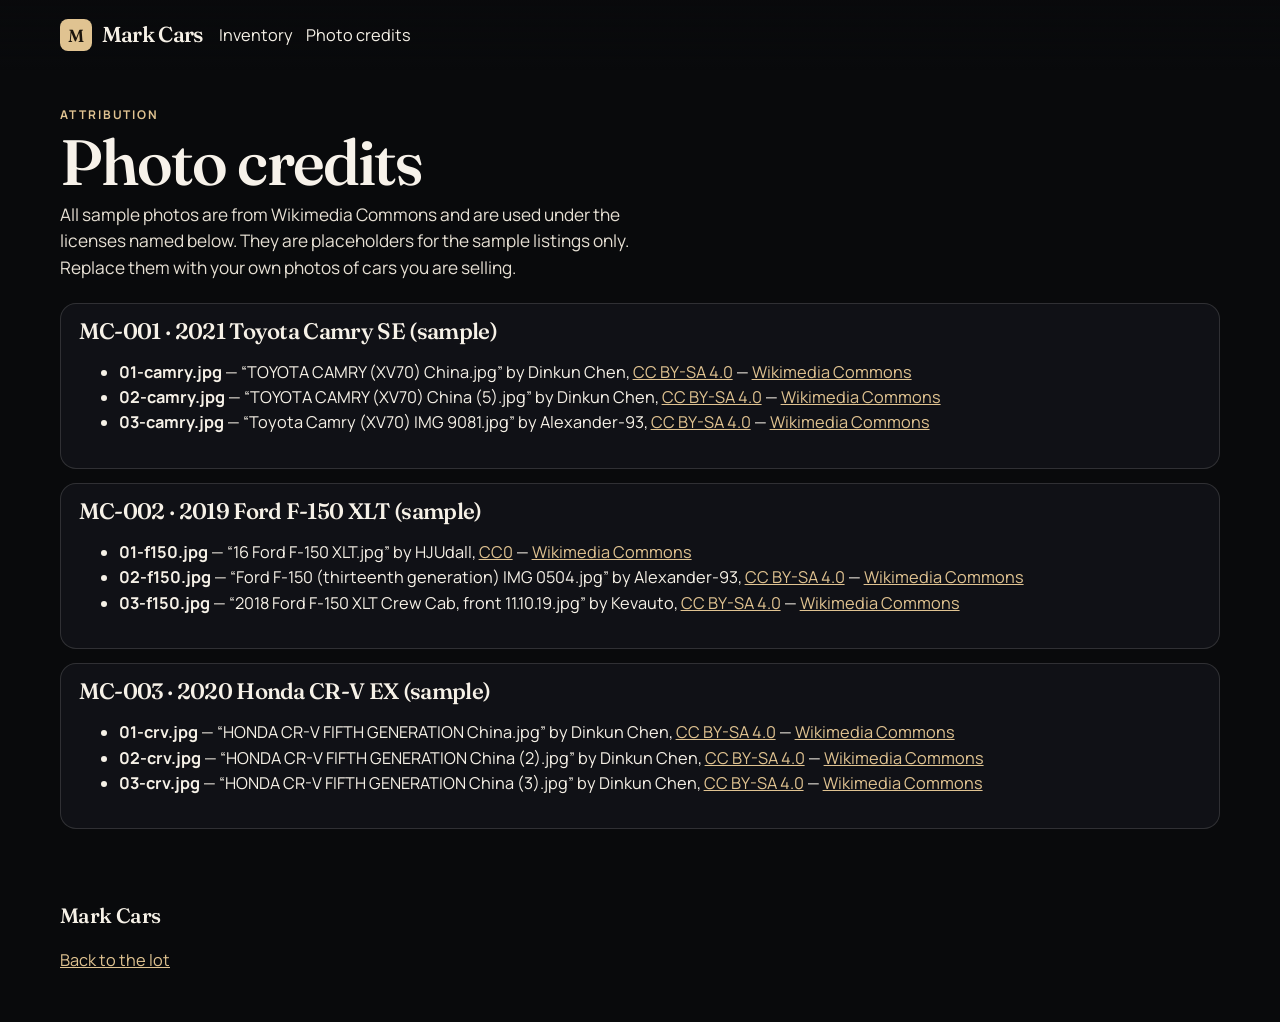
<file: credits.html>
<!DOCTYPE html>
<html lang="en">
<head>
  <meta charset="utf-8">
  <meta name="viewport" content="width=device-width, initial-scale=1">
  <title>Photo credits — Mark Cars</title>
  <meta name="description" content="Wikimedia Commons photo credits for the Mark Cars sample listings.">
  <meta name="theme-color" content="#14181d">
  <link rel="icon" href="favicon.svg" type="image/svg+xml">
  <link rel="preconnect" href="https://fonts.googleapis.com">
  <link rel="preconnect" href="https://fonts.gstatic.com" crossorigin>
  <link href="https://fonts.googleapis.com/css2?family=Fraunces:opsz,wght@9..144,560;9..144,640&family=Manrope:wght@400;500;600;700&display=swap" rel="stylesheet">
  <link rel="stylesheet" href="css/styles.css">
</head>
<body>
  <a class="skip" href="#credits">Skip to credits</a>
  <header class="site-header">
    <div class="header-inner wrap">
      <a class="logo" href="./">
        <span class="logo-mark" aria-hidden="true">M</span>
        <span class="logo-word">Mark Cars</span>
      </a>
      <nav class="nav" aria-label="Primary">
        <a href="index.html#inventory">Inventory</a>
        <a href="credits.html" aria-current="page">Photo credits</a>
      </nav>
    </div>
  </header>

  <main id="credits" class="credits">
    <div class="wrap">
      <p class="eyebrow">Attribution</p>
      <h1>Photo credits</h1>
      <p class="lede">All sample photos are from Wikimedia Commons and are used under the licenses named below. They are placeholders for the sample listings only. Replace them with your own photos of cars you are selling.</p>

      <div class="credits-list">
        <article class="credit" id="MC-001">
          <h2>MC-001 · 2021 Toyota Camry SE (sample)</h2>
          <ul>
            <li><span class="file-name">01-camry.jpg</span> — “TOYOTA CAMRY (XV70) China.jpg” by Dinkun Chen, <a href="https://creativecommons.org/licenses/by-sa/4.0">CC BY-SA 4.0</a> — <a href="https://commons.wikimedia.org/wiki/File:TOYOTA_CAMRY_(XV70)_China.jpg">Wikimedia Commons</a></li>
            <li><span class="file-name">02-camry.jpg</span> — “TOYOTA CAMRY (XV70) China (5).jpg” by Dinkun Chen, <a href="https://creativecommons.org/licenses/by-sa/4.0">CC BY-SA 4.0</a> — <a href="https://commons.wikimedia.org/wiki/File:TOYOTA_CAMRY_(XV70)_China_(5).jpg">Wikimedia Commons</a></li>
            <li><span class="file-name">03-camry.jpg</span> — “Toyota Camry (XV70) IMG 9081.jpg” by Alexander-93, <a href="https://creativecommons.org/licenses/by-sa/4.0">CC BY-SA 4.0</a> — <a href="https://commons.wikimedia.org/wiki/File:Toyota_Camry_(XV70)_IMG_9081.jpg">Wikimedia Commons</a></li>
          </ul>
        </article>

        <article class="credit" id="MC-002">
          <h2>MC-002 · 2019 Ford F-150 XLT (sample)</h2>
          <ul>
            <li><span class="file-name">01-f150.jpg</span> — “16 Ford F-150 XLT.jpg” by HJUdall, <a href="http://creativecommons.org/publicdomain/zero/1.0/deed.en">CC0</a> — <a href="https://commons.wikimedia.org/wiki/File:16_Ford_F-150_XLT.jpg">Wikimedia Commons</a></li>
            <li><span class="file-name">02-f150.jpg</span> — “Ford F-150 (thirteenth generation) IMG 0504.jpg” by Alexander-93, <a href="https://creativecommons.org/licenses/by-sa/4.0">CC BY-SA 4.0</a> — <a href="https://commons.wikimedia.org/wiki/File:Ford_F-150_(thirteenth_generation)_IMG_0504.jpg">Wikimedia Commons</a></li>
            <li><span class="file-name">03-f150.jpg</span> — “2018 Ford F-150 XLT Crew Cab, front 11.10.19.jpg” by Kevauto, <a href="https://creativecommons.org/licenses/by-sa/4.0">CC BY-SA 4.0</a> — <a href="https://commons.wikimedia.org/wiki/File:2018_Ford_F-150_XLT_Crew_Cab,_front_11.10.19.jpg">Wikimedia Commons</a></li>
          </ul>
        </article>

        <article class="credit" id="MC-003">
          <h2>MC-003 · 2020 Honda CR-V EX (sample)</h2>
          <ul>
            <li><span class="file-name">01-crv.jpg</span> — “HONDA CR-V FIFTH GENERATION China.jpg” by Dinkun Chen, <a href="https://creativecommons.org/licenses/by-sa/4.0">CC BY-SA 4.0</a> — <a href="https://commons.wikimedia.org/wiki/File:HONDA_CR-V_FIFTH_GENERATION_China.jpg">Wikimedia Commons</a></li>
            <li><span class="file-name">02-crv.jpg</span> — “HONDA CR-V FIFTH GENERATION China (2).jpg” by Dinkun Chen, <a href="https://creativecommons.org/licenses/by-sa/4.0">CC BY-SA 4.0</a> — <a href="https://commons.wikimedia.org/wiki/File:HONDA_CR-V_FIFTH_GENERATION_China_(2).jpg">Wikimedia Commons</a></li>
            <li><span class="file-name">03-crv.jpg</span> — “HONDA CR-V FIFTH GENERATION China (3).jpg” by Dinkun Chen, <a href="https://creativecommons.org/licenses/by-sa/4.0">CC BY-SA 4.0</a> — <a href="https://commons.wikimedia.org/wiki/File:HONDA_CR-V_FIFTH_GENERATION_China_(3).jpg">Wikimedia Commons</a></li>
          </ul>
        </article>
      </div>
    </div>
  </main>

  <footer class="site-footer">
    <div class="wrap footer-inner">
      <p class="footer-brand">Mark Cars</p>
      <p><a href="index.html">Back to the lot</a></p>
    </div>
  </footer>
</body>
</html>
</file>
<file: css/styles.css>
:root {
  --bg: #090a0c;
  --bg-2: #12141a;
  --ink: #f6f1e7;
  --muted: #c9c2b6;
  --line: rgba(246, 241, 231, 0.14);
  --gold: #e0c391;
  --gold-ink: #1b140c;
  --card: rgba(18, 20, 26, 0.78);
  --glass: rgba(16, 17, 21, 0.92);
  --shadow: 0 24px 60px rgba(0, 0, 0, 0.35);
  --good: #b7e2c6;
  --good-ink: #08321c;
  --sold: #f0c2bc;
  --sold-ink: #4a1612;
  --new: #f3ddb0;
  --new-ink: #3a2a10;
  --sample: rgba(246, 241, 231, 0.16);
  --focus: #f0d7b0;
  --header: rgba(9, 10, 12, 0.78);
  --serif: "Fraunces", "Iowan Old Style", Palatino, Georgia, serif;
  --sans: "Manrope", "Avenir Next", "Segoe UI", sans-serif;
  color-scheme: dark;
}

[data-theme="light"] {
  --bg: #f4efe6;
  --bg-2: #fffdf8;
  --ink: #17140f;
  --muted: #514b42;
  --line: rgba(23, 20, 15, 0.12);
  --gold: #6d4318;
  --gold-ink: #fffaf3;
  --card: rgba(255, 253, 248, 0.9);
  --glass: rgba(255, 252, 247, 0.94);
  --shadow: 0 18px 40px rgba(40, 28, 12, 0.08);
  --good: #e5f5eb;
  --good-ink: #0d3d24;
  --sold: #fde8e4;
  --sold-ink: #6d241c;
  --new: #f8edd6;
  --new-ink: #5c3d0d;
  --sample: rgba(23, 20, 15, 0.08);
  --header: rgba(244, 239, 230, 0.9);
  color-scheme: light;
}

*,
*::before,
*::after { box-sizing: border-box; }

html { scroll-behavior: smooth; }

body {
  margin: 0;
  background: var(--bg);
  color: var(--ink);
  font-family: var(--sans);
  font-size: 1.02rem;
  line-height: 1.55;
}

img { max-width: 100%; }

button,
input,
select { font: inherit; color: inherit; }

a { color: var(--gold); }

:focus-visible {
  outline: 3px solid var(--focus);
  outline-offset: 3px;
}

.skip {
  position: absolute;
  left: 0.75rem;
  top: -4rem;
  z-index: 80;
  background: var(--bg-2);
  color: var(--ink);
  padding: 0.55rem 0.8rem;
  border-radius: 8px;
}

.skip:focus { top: 0.75rem; }

.visually-hidden {
  position: absolute;
  width: 1px;
  height: 1px;
  padding: 0;
  margin: -1px;
  overflow: hidden;
  clip: rect(0, 0, 0, 0);
  white-space: nowrap;
  border: 0;
}

.wrap {
  width: min(1160px, calc(100% - 2rem - env(safe-area-inset-left) - env(safe-area-inset-right)));
  margin-inline: auto;
}

.site-header {
  position: sticky;
  top: 0;
  z-index: 40;
  color: #f6f1e7;
  background: linear-gradient(to bottom, rgba(9, 10, 12, 0.55), rgba(9, 10, 12, 0));
}

.site-header.is-stuck {
  background: var(--header);
  color: var(--ink);
  border-bottom: 1px solid var(--line);
}

.header-inner {
  display: flex;
  flex-wrap: wrap;
  align-items: center;
  gap: 0.75rem 1rem;
  min-height: 4.4rem;
  padding: 0.65rem 0;
}

.logo {
  display: inline-flex;
  align-items: center;
  gap: 0.6rem;
  color: inherit;
  text-decoration: none;
  font-family: var(--serif);
  font-size: 1.35rem;
  letter-spacing: -0.03em;
}

.logo-mark {
  display: grid;
  place-items: center;
  width: 2rem;
  height: 2rem;
  border-radius: 8px;
  background: var(--gold);
  color: var(--gold-ink);
  font-size: 1.1rem;
}

.site-header:not(.is-stuck) .logo-mark {
  background: #e0c391;
  color: #1b140c;
}

.nav { display: flex; flex-wrap: wrap; gap: 0.85rem; }

.nav a { color: inherit; text-decoration: none; }

.nav a:hover { text-decoration: underline; text-underline-offset: 0.22em; }

.header-actions {
  display: flex;
  flex-wrap: wrap;
  align-items: center;
  gap: 0.45rem 0.6rem;
  margin-left: auto;
}

.updated { margin: 0; color: inherit; opacity: 0.8; font-size: 0.84rem; }

.btn {
  display: inline-flex;
  align-items: center;
  justify-content: center;
  gap: 0.4rem;
  min-height: 44px;
  padding: 0.4rem 0.9rem;
  border-radius: 999px;
  border: 1px solid transparent;
  text-decoration: none;
  font-weight: 650;
  background: transparent;
  cursor: pointer;
}

.btn-ghost { color: inherit; border-color: currentColor; }

.btn-ghost:hover { background: rgba(246, 241, 231, 0.08); }

.btn-brass { background: #e0c391; border-color: #e0c391; color: #1b140c; }

.btn-brass:hover { background: #edd3a8; }

[data-theme="light"] .site-header.is-stuck .btn-brass,
.btn-brass { background: var(--gold); color: var(--gold-ink); border-color: var(--gold); }

.btn-line { border-color: var(--line); background: transparent; color: var(--ink); }

.btn-line:hover { border-color: var(--ink); }

.icon { width: 1.05rem; height: 1.05rem; }

.btn.is-busy .icon { animation: spin 0.7s linear infinite; }

@keyframes spin { to { transform: rotate(360deg); } }

.notice { background: #3a2e1c; color: #f6ead4; }

.notice.is-error { background: #4a221e; color: #fde8e4; }

.notice p { margin: 0; padding: 0.75rem 0; }

.hero {
  position: relative;
  min-height: 100svh;
  display: grid;
  align-items: end;
  color: #f6f1e7;
  isolation: isolate;
}

.hero-media {
  position: absolute;
  inset: 0;
  z-index: -2;
  overflow: hidden;
  background: #14120f;
}

.hero-ken { height: 112%; width: 100%; }

.hero-media img {
  width: 100%;
  height: 115%;
  object-fit: cover;
  animation: ken 22s ease-in-out alternate infinite;
  transform-origin: center center;
}

.hero::after {
  content: "";
  position: absolute;
  inset: 0;
  z-index: -1;
  background:
    linear-gradient(180deg, rgba(9, 10, 12, 0.25) 0%, rgba(9, 10, 12, 0.18) 40%, rgba(9, 10, 12, 0.88) 100%),
    linear-gradient(90deg, rgba(9, 10, 12, 0.72), rgba(9, 10, 12, 0.15) 70%);
}

@keyframes ken {
  from { transform: scale(1) translate3d(0, 0, 0); }
  to { transform: scale(1.08) translate3d(0, -2%, 0); }
}

.hero-copy { padding: 7.5rem 0 8.5rem; max-width: 40rem; }

.eyebrow {
  margin: 0 0 0.4rem;
  letter-spacing: 0.16em;
  text-transform: uppercase;
  font-size: 0.75rem;
  font-weight: 700;
  color: var(--gold);
}

.hero .eyebrow { color: #f0d7b0; }

h1, h2, .dialog-price, .contact-phone, .footer-brand, .logo {
  font-family: var(--serif);
  font-weight: 560;
  letter-spacing: -0.03em;
}

h1 {
  margin: 0 0 0.7rem;
  font-size: clamp(3rem, 7vw, 5.4rem);
  line-height: 0.96;
  color: #f7f2ea;
}

h2 { margin: 0; font-size: clamp(2rem, 4vw, 3.1rem); line-height: 1.05; }

.lede { margin: 0; color: #e7e0d4; font-size: 1.08rem; max-width: 38rem; }

.hero-search { margin-top: 1.35rem; max-width: 32rem; }
.hero-search span { color: #e7e0d4; }
.hero-search input {
  background: rgba(9, 10, 12, 0.55);
  color: #fff;
  border-color: rgba(246, 241, 231, 0.35);
}

.stats {
  display: grid;
  grid-template-columns: repeat(3, minmax(0, 1fr));
  gap: 0.8rem;
  margin: 1.5rem 0 0;
  max-width: 40rem;
}

.stats div { border-top: 1px solid rgba(246, 241, 231, 0.28); padding-top: 0.45rem; }

.stats dt {
  font-size: 0.72rem;
  letter-spacing: 0.08em;
  text-transform: uppercase;
  color: #e7e0d4;
}

.stats dd {
  margin: 0.15rem 0 0;
  font-family: var(--serif);
  font-size: 1.45rem;
  color: #fff;
}

.dock-wrap { position: relative; z-index: 3; margin-top: -4.5rem; padding-bottom: 3rem; }

.dock {
  position: sticky;
  top: 4.6rem;
  z-index: 25;
  display: grid;
  gap: 0.9rem;
  padding: 1rem;
  border: 1px solid var(--line);
  border-radius: 22px;
  background: var(--glass);
  box-shadow: var(--shadow);
}

.search-field,
.sort-field { display: flex; flex-direction: column; gap: 0.3rem; }

.search-field span,
.sort-field span,
.chip-label,
.slider-top label,
.sublabel,
.estimator label,
.sold-toggle span {
  font-size: 0.75rem;
  font-weight: 700;
  letter-spacing: 0.06em;
  text-transform: uppercase;
  color: var(--muted);
}

.search-field input,
.sort-field select,
.estimator input,
.estimator select {
  width: 100%;
  min-height: 46px;
  padding: 0.45rem 0.75rem;
  border-radius: 12px;
  border: 1px solid var(--line);
  background: var(--bg-2);
}

.chip-row { display: grid; gap: 0.7rem; }

@media (min-width: 800px) {
  .chip-row { grid-template-columns: 1fr 1fr; }
}

.chips { display: flex; flex-wrap: wrap; gap: 0.4rem; }

.chip {
  min-height: 40px;
  padding: 0.2rem 0.75rem;
  border-radius: 999px;
  border: 1px solid var(--line);
  background: transparent;
  color: var(--ink);
  cursor: pointer;
}

.chip[aria-pressed="true"] {
  background: var(--gold);
  border-color: var(--gold);
  color: var(--gold-ink);
}

.slider-grid {
  display: grid;
  gap: 0.85rem;
}

@media (min-width: 900px) {
  .slider-grid { grid-template-columns: 1.3fr 1fr 0.8fr auto; align-items: end; }
}

.slider-field { display: flex; flex-direction: column; gap: 0.25rem; }

.slider-top { display: flex; justify-content: space-between; gap: 0.5rem; }

.slider-top span { font-variant-numeric: tabular-nums; }

input[type="range"] {
  width: 100%;
  accent-color: #c4a36a;
  min-height: 32px;
}

.sublabel { margin-top: 0.2rem; }

.dock-actions {
  display: flex;
  flex-wrap: wrap;
  align-items: center;
  gap: 0.6rem;
}

.sold-toggle {
  display: flex;
  align-items: center;
  gap: 0.45rem;
  min-height: 44px;
}

.sold-toggle span { text-transform: none; letter-spacing: 0; font-size: 0.98rem; color: var(--ink); font-weight: 600; }

.sold-toggle input { width: 1.15rem; height: 1.15rem; accent-color: #c4a36a; }

.section-head {
  display: flex;
  justify-content: space-between;
  align-items: end;
  gap: 1rem;
  margin: 1.4rem 0 0.9rem;
}

#count { margin: 0; color: var(--muted); }

.grid {
  display: grid;
  grid-template-columns: 1fr;
  gap: 1rem;
}

@media (min-width: 720px) { .grid { grid-template-columns: 1fr 1fr; } }
@media (min-width: 1040px) { .grid { grid-template-columns: 1fr 1fr 1fr; } }

.skeleton { border: 1px solid var(--line); border-radius: 20px; overflow: hidden; background: var(--card); }

.skeleton-photo,
.skeleton-line {
  background: linear-gradient(90deg, transparent, rgba(224, 195, 145, 0.18), transparent);
  background-size: 200% 100%;
  animation: shimmer 1.4s ease-in-out infinite;
}

.skeleton-photo { aspect-ratio: 3 / 2; }

.skeleton-line { height: 0.85rem; margin: 0.9rem 1rem 0; border-radius: 99px; }

.skeleton-line.short { width: 45%; margin-bottom: 1rem; }

@keyframes shimmer { from { background-position: 100% 0; } to { background-position: -100% 0; } }

.card {
  display: flex;
  flex-direction: column;
  min-width: 0;
  border: 1px solid var(--line);
  border-radius: 20px;
  overflow: hidden;
  background: var(--card);
  box-shadow: 0 1px 0 rgba(255, 255, 255, 0.04) inset;
  transition: transform 0.25s ease, box-shadow 0.25s ease;
}

.card:hover { transform: translateY(-6px); box-shadow: var(--shadow); }

.card-swiper { position: relative; aspect-ratio: 3 / 2; background: #1a1814; overflow: hidden; }

.swiper-initialized .swiper-wrapper { display: flex; }
.swiper-initialized .swiper-slide { flex-shrink: 0; height: 100%; }
.swiper-pagination { display: flex; justify-content: center; }
.swiper-pagination-bullet {
  display: inline-flex;
  align-items: center;
  justify-content: center;
  width: 32px;
  height: 32px;
  margin: 0;
  background: transparent;
  opacity: 1;
}
.swiper-pagination-bullet::before {
  content: "";
  width: 8px;
  height: 8px;
  border-radius: 50%;
  background: rgba(255, 255, 255, 0.8);
}
.swiper-pagination-bullet-active::before { background: #e0c391; }

.card-swiper .swiper-slide { display: none; height: 100%; }

.card-swiper .swiper-slide:first-child,
.card-swiper.swiper-initialized .swiper-slide { display: block; }

.card-swiper .swiper-slide,
.detail-swiper .swiper-slide,
.card-hit { height: 100%; }

.card-swiper img {
  position: absolute;
  inset: 0;
  width: 100%;
  height: 100%;
  object-fit: cover;
  display: block;
}

.detail-swiper .swiper-slide { min-height: min(70vh, 640px); }

.detail-swiper img {
  position: relative;
  width: 100%;
  height: min(70vh, 640px);
  object-fit: cover;
  display: block;
}

.card:hover .card-swiper img { transform: scale(1.06); }

.card-hit {
  display: block;
  width: 100%;
  height: 100%;
  padding: 0;
  border: 0;
  background: transparent;
  cursor: pointer;
}

.swiper-nav {
  position: absolute;
  top: 50%;
  z-index: 2;
  transform: translateY(-50%);
  width: 44px;
  height: 44px;
  border: 0;
  border-radius: 50%;
  background: rgba(9, 10, 12, 0.72);
  color: #f6f1e7;
  cursor: pointer;
}

.swiper-nav.prev { left: 0.45rem; }
.swiper-nav.next { right: 0.45rem; }

.swiper-pagination { position: absolute; left: 0; right: 0; bottom: 0.45rem; z-index: 2; text-align: center; }

.card-badges {
  position: absolute;
  top: 0.65rem;
  left: 0.65rem;
  right: 0.65rem;
  z-index: 2;
  display: flex;
  justify-content: space-between;
  gap: 0.35rem;
  pointer-events: none;
}

.badge-row { display: flex; flex-wrap: wrap; gap: 0.3rem; }

.badge {
  display: inline-flex;
  align-items: center;
  min-height: 1.5rem;
  padding: 0.05rem 0.5rem;
  border-radius: 999px;
  font-size: 0.7rem;
  font-weight: 700;
  letter-spacing: 0.04em;
  text-transform: uppercase;
}

.badge-available { background: var(--good); color: var(--good-ink); }
.badge-sold { background: var(--sold); color: var(--sold-ink); }
.badge-pending { background: var(--new); color: var(--new-ink); }
.badge-new { background: #e0c391; color: #1b140c; }
.badge-sample { background: rgba(9, 10, 12, 0.72); color: #f6f1e7; }
.badge-other { background: var(--sample); color: var(--ink); }

.card-body {
  display: flex;
  flex-direction: column;
  gap: 0.25rem;
  padding: 0.9rem 1rem 1rem;
  color: inherit;
  text-decoration: none;
  flex: 1;
}

.card-title { margin: 0; font-family: var(--serif); font-size: 1.35rem; font-weight: 560; letter-spacing: -0.03em; line-height: 1.15; }

.meta { margin: 0; color: var(--muted); }

.price { margin: 0.45rem 0 0; font-family: var(--serif); font-size: 1.7rem; }

.payment { margin: 0; color: var(--muted); font-size: 0.92rem; }

.empty { padding: 1.2rem 0 2rem; color: var(--muted); }

.band { padding: 4rem 0; }

.band-alt { background: var(--bg-2); }

.narrow { margin: 0.8rem 0 1.2rem; color: var(--muted); }

.why-grid,
.quote-grid { display: grid; gap: 0.9rem; margin-top: 1.3rem; }

@media (min-width: 800px) {
  .why-grid, .quote-grid { grid-template-columns: repeat(3, 1fr); }
}

.why-card,
.quote {
  margin: 0;
  padding: 1.1rem 1.1rem 1.2rem;
  border-radius: 18px;
  border: 1px solid var(--line);
  background: var(--card);
}

.why-card h3,
.desc-heading,
.estimator h3 {
  margin: 0 0 0.4rem;
  font-size: 1.15rem;
  font-family: var(--serif);
  font-weight: 560;
}

.why-card p,
.quote blockquote { margin: 0; color: var(--muted); }

.quote blockquote { font-family: var(--serif); font-size: 1.25rem; color: var(--ink); line-height: 1.3; }

.quote figcaption { margin-top: 0.8rem; color: var(--muted); font-size: 0.9rem; }

.contact { padding: 4.2rem 0; background: #101114; color: #f6f1e7; }
.contact .eyebrow { color: #f0d7b0; }

[data-theme="light"] .contact { background: #17140f; }

.contact h2 { font-size: clamp(2.3rem, 5vw, 3.6rem); }

.contact-line { color: #e7e0d4; }

.contact-phone {
  margin: 0.2rem 0 1rem;
  font-size: clamp(2rem, 4vw, 3rem);
  color: #fff;
}

.actions { display: flex; flex-wrap: wrap; gap: 0.5rem; }

.site-footer { padding: 1.4rem 0 2rem; color: var(--muted); }

.footer-brand { margin: 0 0 0.25rem; color: var(--ink); font-size: 1.3rem; }

.dialog[hidden],
[hidden] { display: none !important; }

.dialog {
  position: fixed;
  inset: 0;
  z-index: 50;
  display: grid;
  place-items: center;
  padding: 1rem;
}

.dialog-backdrop { position: absolute; inset: 0; z-index: 0; background: rgba(0, 0, 0, 0.72); }

.dialog-panel {
  position: relative;
  z-index: 1;
  width: min(1080px, 100%);
  max-height: min(92vh, 900px);
  overflow: auto;
  background: var(--bg-2);
  color: var(--ink);
  border-radius: 22px;
  box-shadow: var(--shadow);
}

.dialog-layout { display: grid; }

@media (min-width: 860px) {
  .dialog-layout { grid-template-columns: 1.15fr 0.9fr; }
}

@media (max-width: 859px) {
  .dialog { padding: 0; }
  .dialog-panel { width: 100%; height: 100%; max-height: none; border-radius: 0; }
}

.icon-btn {
  width: 44px;
  height: 44px;
  border: 0;
  border-radius: 50%;
  background: rgba(246, 241, 231, 0.94);
  color: #14120f;
  cursor: pointer;
  font-size: 1.5rem;
}

.dialog-close { position: absolute; top: 0.7rem; right: 0.7rem; z-index: 3; }

.detail-swiper {
  position: relative;
  height: min(70vh, 640px);
  width: 100%;
  background: #14120f;
  overflow: hidden;
}

.detail-swiper .swiper-slide { display: none; height: auto; }
.detail-swiper .swiper-slide:first-child,
.detail-swiper.swiper-initialized .swiper-slide { display: block; }

.enlarge { margin: 0.7rem; }

.dialog-copy { padding: 1.2rem 1.15rem 1.4rem; }

@media (min-width: 860px) { .dialog-copy { padding: 1.3rem 1.3rem 1.5rem 1.1rem; } }

.dialog-copy h2 { margin: 0 0 0.3rem; font-size: clamp(1.7rem, 3vw, 2.4rem); }

.dialog-price { margin: 0 0 0.4rem; font-size: 2rem; }

.sample-note {
  background: var(--new);
  color: var(--new-ink);
  border-radius: 10px;
  padding: 0.55rem 0.7rem;
}

.specs {
  display: grid;
  grid-template-columns: 1fr 1fr;
  gap: 0.7rem;
  margin: 0.9rem 0;
}

.specs div { border-top: 1px solid var(--line); padding-top: 0.4rem; }

.specs dt { display: flex; align-items: center; gap: 0.3rem; font-size: 0.72rem; letter-spacing: 0.06em; text-transform: uppercase; color: var(--muted); }

.specs svg { width: 0.95rem; height: 0.95rem; }

.specs dd { margin: 0.15rem 0 0; font-weight: 700; }

.dialog-desc { white-space: pre-line; margin: 0 0 0.8rem; }

.estimator {
  margin: 0 0 1rem;
  padding: 0.8rem;
  border-radius: 14px;
  border: 1px solid var(--line);
}

.estimate-grid { display: grid; gap: 0.5rem; }

@media (min-width: 640px) { .estimate-grid { grid-template-columns: 1fr 1fr 0.7fr; } }

.estimate-out { margin: 0.7rem 0 0.2rem; font-family: var(--serif); font-size: 1.6rem; }

.fine, .credit-line { color: var(--muted); font-size: 0.9rem; }

body.no-scroll { overflow: hidden; }

.credits, .missing { padding: 2.2rem 0 3rem; }

.credits h1 { font-family: var(--serif); font-size: clamp(2.4rem, 5vw, 4rem); margin: 0 0 0.6rem; }

.credits-list { display: grid; gap: 0.9rem; margin-top: 1.3rem; }

.credit {
  padding: 1rem 1.1rem;
  border: 1px solid var(--line);
  border-radius: 16px;
  background: var(--card);
  scroll-margin-top: 5.5rem;
}

.credit h2 { font-family: var(--serif); font-size: 1.4rem; }

.file-name { font-weight: 700; }

#inventory, #why, #stories, #contact { scroll-margin-top: 5.2rem; }

@media (max-width: 720px) {
  .header-actions { margin-left: 0; }
  .stats { grid-template-columns: 1fr; max-width: 16rem; }
  .hero-copy { padding-top: 6.5rem; }
}

@media (prefers-reduced-motion: reduce) {
  html { scroll-behavior: auto; }
  *,
  *::before,
  *::after {
    animation: none !important;
    transition: none !important;
  }
  .card:hover { transform: none; }
  .card:hover .card-swiper img { transform: none; }
}
</file>
